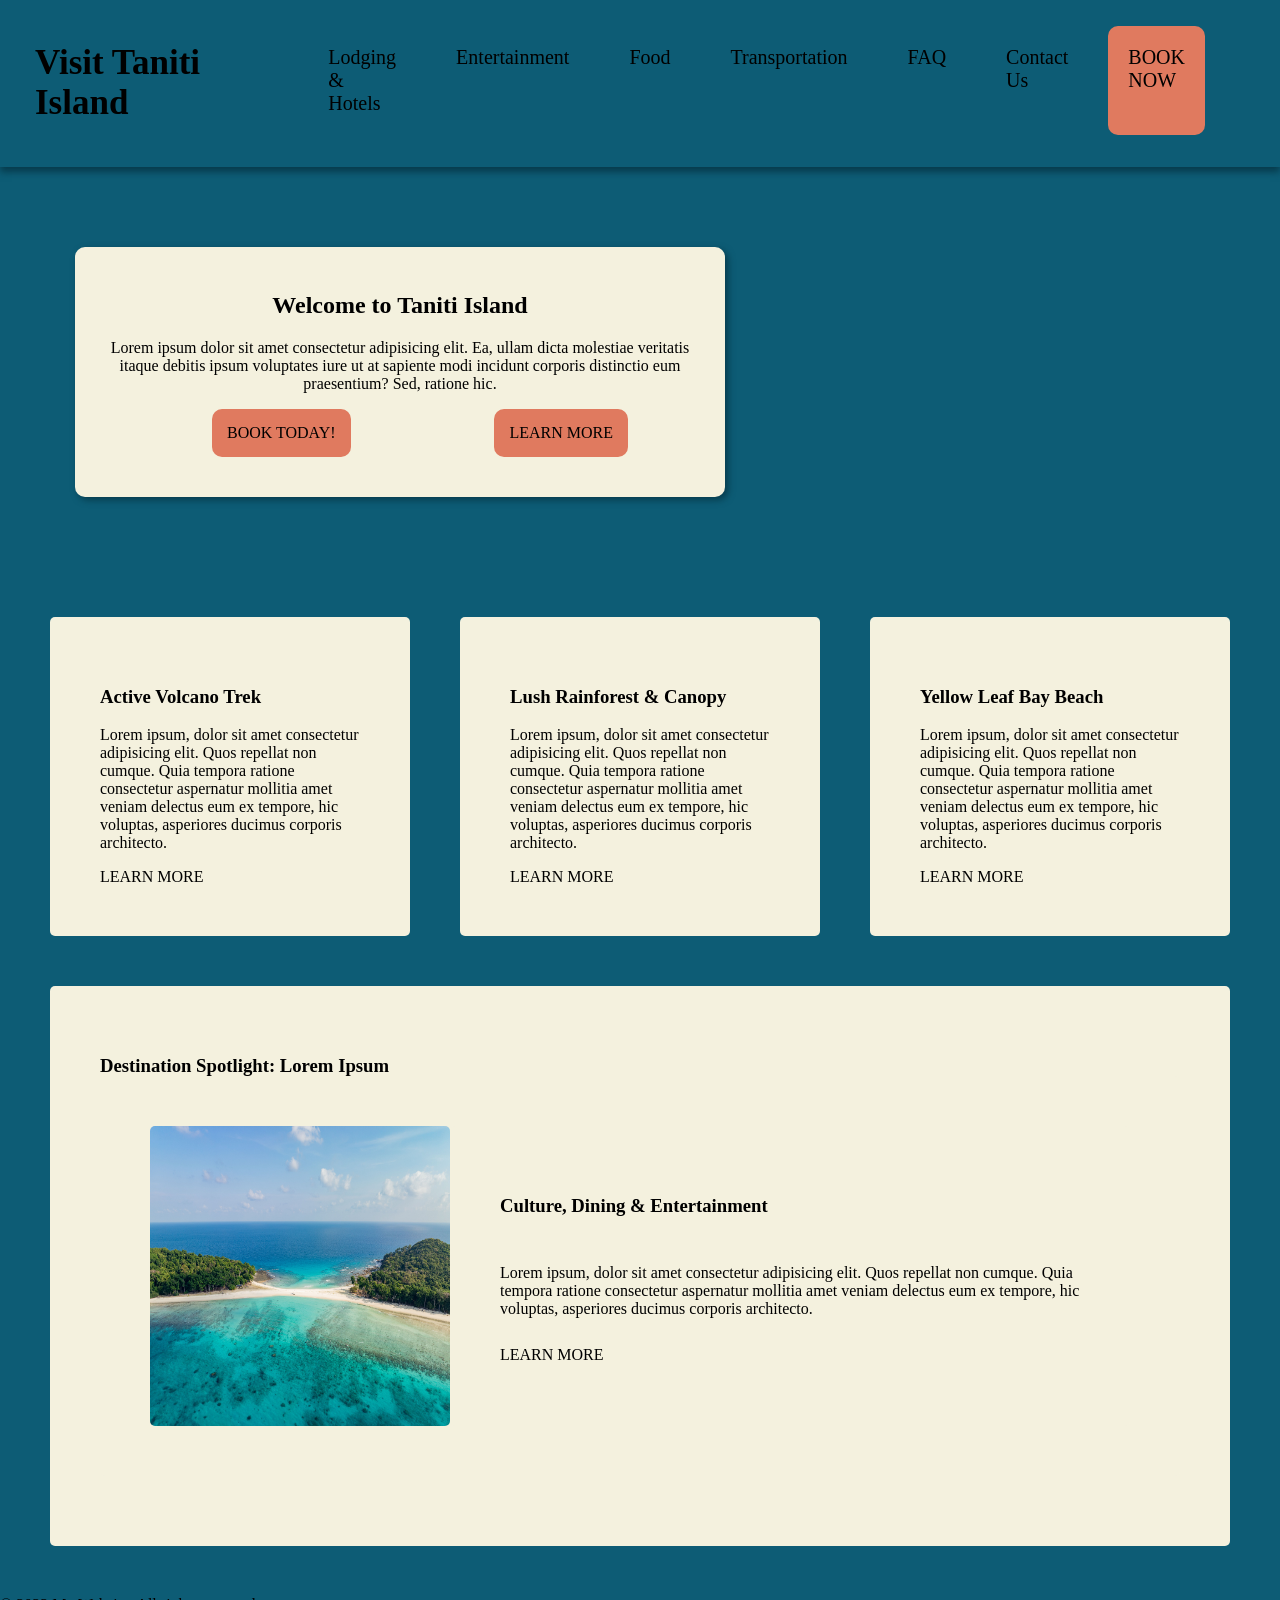
<file: index.html>
<!DOCTYPE html>
<html lang="en">
<head>
    <meta charset="UTF-8">
    <meta name="viewport" content="width=device-width, initial-scale=1.0">
    <link rel="stylesheet" href="styles.css">
    <title>HomePage</title>
</head>
<body>
    <header>
        <div class="header-content">
            <h1 id="page-title"><a href="index.html">Visit Taniti Island</a></h1>
            <nav class="nav_bar">
                <ul>
                    <li><a href="lodging_hotels.html">Lodging & Hotels</a></li>
                    <li><a href="entertainment.html">Entertainment</a></li>
                    <li><a href="food.html">Food</a></li>
                    <li><a href="transportation.html">Transportation</a></li>
                    <li><a href="faq.html">FAQ</a></li>
                    <li><a href="contact.html">Contact Us</a></li>
                    <li id="book-now"><a href="contact.html">BOOK NOW</a></li>
                </ul>
            </nav>
        </div>
    </header>
    <main>
        <div class="hero"></div>
        <div class="hero-content">
            <h2>Welcome to Taniti Island</h2>
            <p>Lorem ipsum dolor sit amet consectetur adipisicing elit. Ea, ullam dicta molestiae veritatis itaque debitis ipsum voluptates iure ut at sapiente modi incidunt corporis distinctio eum praesentium? Sed, ratione hic.</p>
            <ul class="hero-buttons">
                <li><a href="contact.html" class="btn">BOOK TODAY!</a></li>
                <li><a href="faq.html" class="btn">LEARN MORE</a></li>
            </ul>
        </div>
        <div class="activity-container">
            <div>
                <h3>Active Volcano Trek</h3>
                <p>Lorem ipsum, dolor sit amet consectetur adipisicing elit. Quos repellat non cumque. Quia tempora ratione consectetur aspernatur mollitia amet veniam delectus eum ex tempore, hic voluptas, asperiores ducimus corporis architecto.</p>
                <a href="faq.html" class="btn">LEARN MORE</a>
            </div>
            <div>
                <h3>Lush Rainforest & Canopy</h3>
                <p>Lorem ipsum, dolor sit amet consectetur adipisicing elit. Quos repellat non cumque. Quia tempora ratione consectetur aspernatur mollitia amet veniam delectus eum ex tempore, hic voluptas, asperiores ducimus corporis architecto.</p>
                <a href="faq.html" class="btn">LEARN MORE</a>
            </div>
            <div>
                <h3>Yellow Leaf Bay Beach</h3>
                <p>Lorem ipsum, dolor sit amet consectetur adipisicing elit. Quos repellat non cumque. Quia tempora ratione consectetur aspernatur mollitia amet veniam delectus eum ex tempore, hic voluptas, asperiores ducimus corporis architecto.</p>
                <a href="faq.html" class="btn">LEARN MORE</a>
            </div>
            <div class="destination-spotlight">
                <h3 id="destination-spotlight">Destination Spotlight: Lorem Ipsum</h3>
                <div class="spotlight-content">
                    <img src="images/hero.jpg" alt="Culture, Dining & Entertainment" id="spotlight-img">
                    <div class="spotlight-text">
                        <h3>Culture, Dining & Entertainment</h3>
                        <p>Lorem ipsum, dolor sit amet consectetur adipisicing elit. Quos repellat non cumque. Quia tempora ratione consectetur aspernatur mollitia amet veniam delectus eum ex tempore, hic voluptas, asperiores ducimus corporis architecto.</p>
                        <a href="faq.html" class="btn">LEARN MORE</a>
                    </div>
                </div>
            </div>
        </div>
    </main>
    <footer>
        <p>&copy; 2023 My Website. All rights reserved.</p>
    </footer>
</body>
</html>
</file>
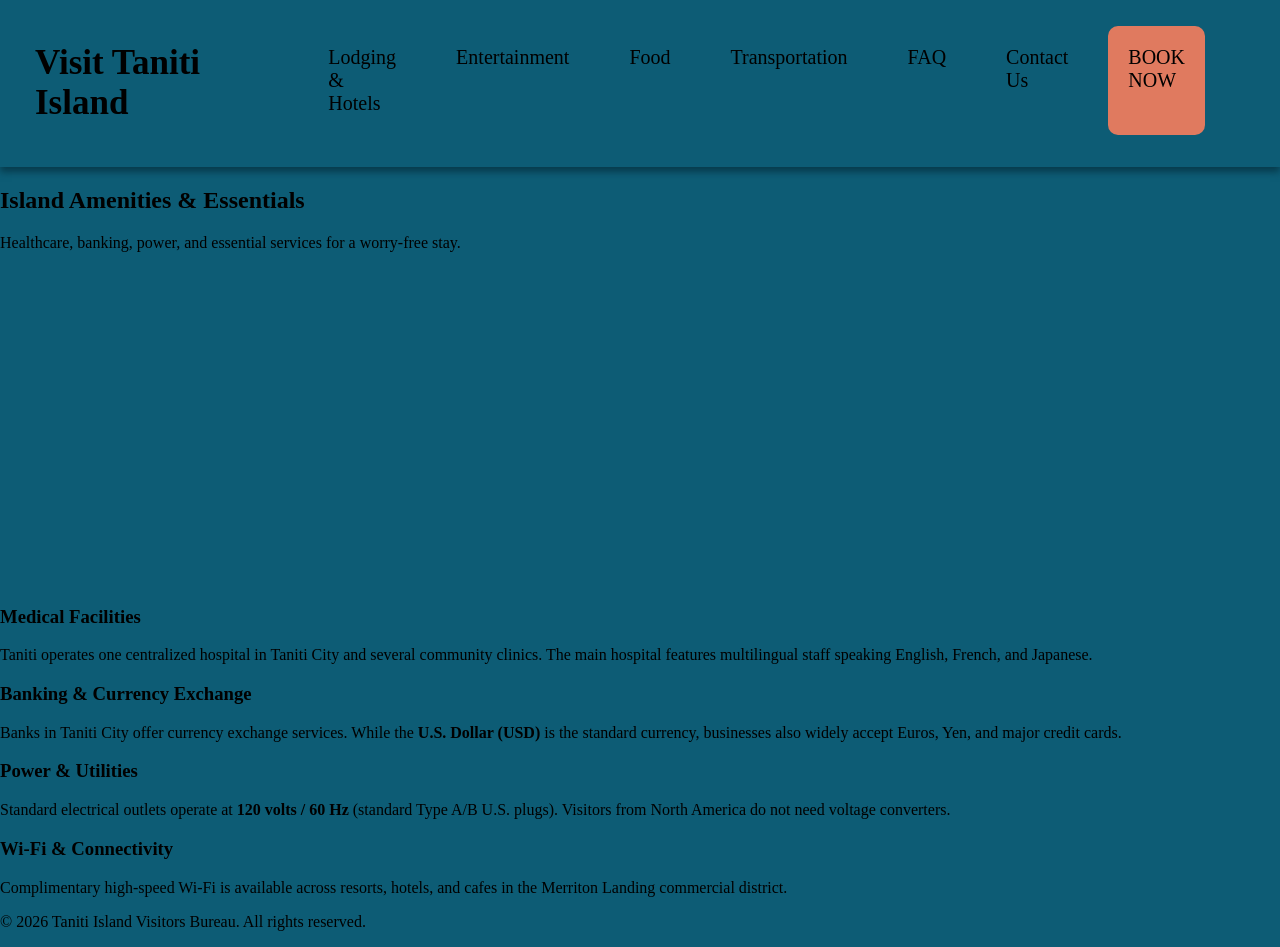
<file: amenities.html>
<!DOCTYPE html>
<html lang="en">
<head>
  <meta charset="UTF-8">
  <meta name="viewport" content="width=device-width, initial-scale=1.0">
  <title>Island Amenities | Taniti Island</title>
  <link rel="stylesheet" href="styles.css">
</head>
<body>
    <header>
        <div class="header-content">
            <h1 id="page-title"><a href="index.html">Visit Taniti Island</a></h1>
            <nav class="nav_bar">
                <ul>
                    <li><a href="lodging_hotels.html">Lodging & Hotels</a></li>
                    <li><a href="entertainment.html">Entertainment</a></li>
                    <li><a href="food.html">Food</a></li>
                    <li><a href="transportation.html">Transportation</a></li>
                    <li><a href="faq.html">FAQ</a></li>
                    <li><a href="contact.html">Contact Us</a></li>
                    <li id="book-now"><a href="contact.html">BOOK NOW</a></li>
                </ul>
            </nav>
        </div>
    </header>

  <main>
    <section class="hero">
      <h1>Island Amenities & Essentials</h1>
      <p>Healthcare, banking, power, and essential services for a worry-free stay.</p>
    </section>

    <div class="grid">
      <div class="card">
        <h3>Medical Facilities</h3>
        <p>Taniti operates one centralized hospital in Taniti City and several community clinics. The main hospital features multilingual staff speaking English, French, and Japanese.</p>
      </div>

      <div class="card">
        <h3>Banking & Currency Exchange</h3>
        <p>Banks in Taniti City offer currency exchange services. While the <strong>U.S. Dollar (USD)</strong> is the standard currency, businesses also widely accept Euros, Yen, and major credit cards.</p>
      </div>

      <div class="card">
        <h3>Power & Utilities</h3>
        <p>Standard electrical outlets operate at <strong>120 volts / 60 Hz</strong> (standard Type A/B U.S. plugs). Visitors from North America do not need voltage converters.</p>
      </div>

      <div class="card">
        <h3>Wi-Fi & Connectivity</h3>
        <p>Complimentary high-speed Wi-Fi is available across resorts, hotels, and cafes in the Merriton Landing commercial district.</p>
      </div>
    </div>
  </main>

  <footer>
    <p>&copy; 2026 Taniti Island Visitors Bureau. All rights reserved.</p>
  </footer>
</body>
</html>
</file>
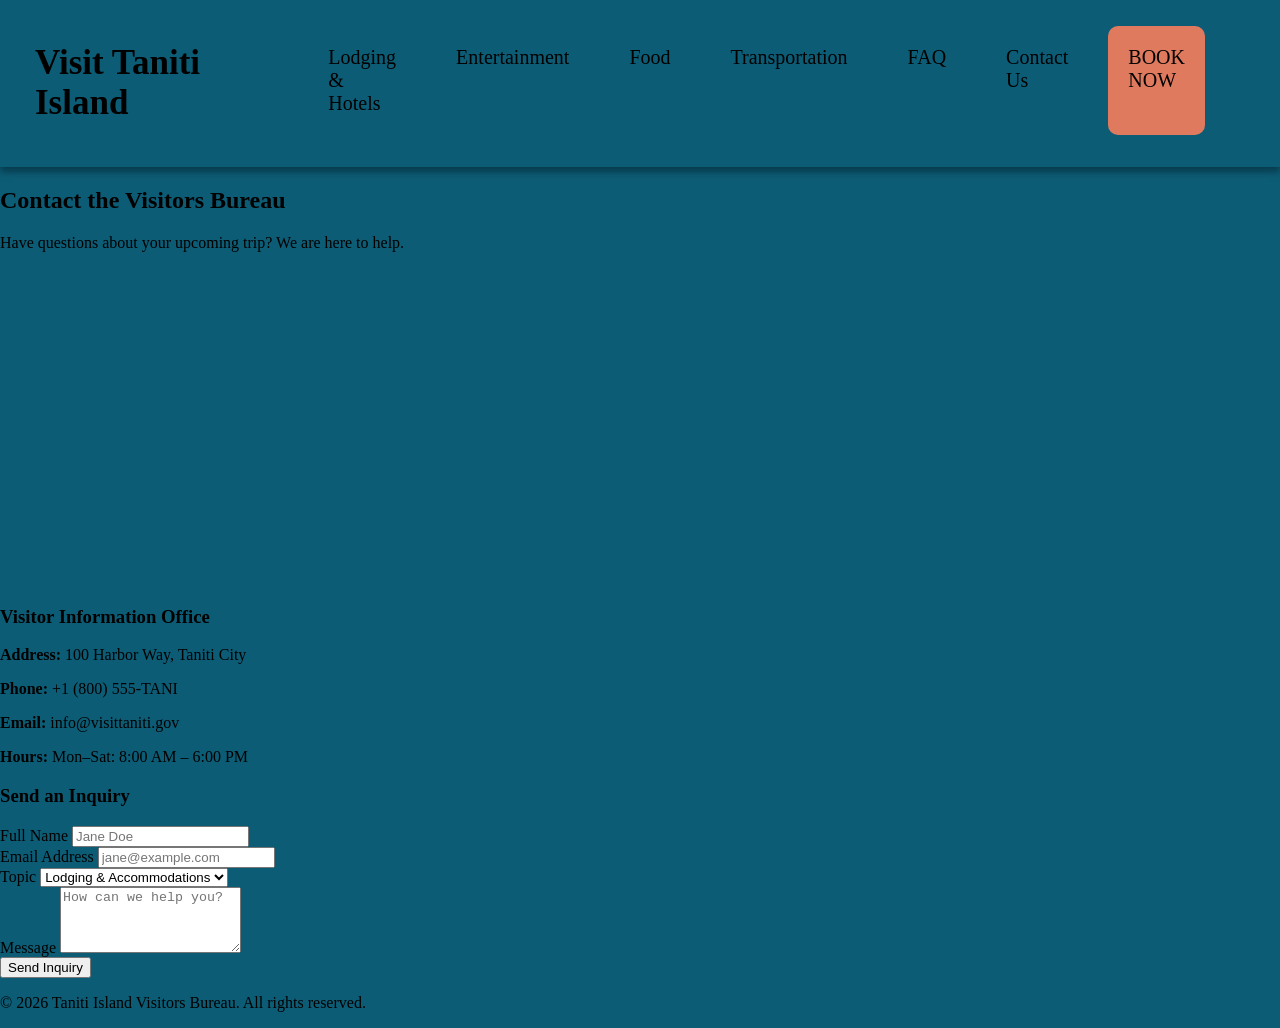
<file: contact.html>
<!DOCTYPE html>
<html lang="en">
<head>
  <meta charset="UTF-8">
  <meta name="viewport" content="width=device-width, initial-scale=1.0">
  <title>Contact Us | Taniti Island</title>
  <link rel="stylesheet" href="styles.css">
</head>
<body>
    <header>
        <div class="header-content">
            <h1 id="page-title"><a href="index.html">Visit Taniti Island</a></h1>
            <nav class="nav_bar">
                <ul>
                    <li><a href="lodging_hotels.html">Lodging & Hotels</a></li>
                    <li><a href="entertainment.html">Entertainment</a></li>
                    <li><a href="food.html">Food</a></li>
                    <li><a href="transportation.html">Transportation</a></li>
                    <li><a href="faq.html">FAQ</a></li>
                    <li><a href="contact.html">Contact Us</a></li>
                    <li id="book-now"><a href="contact.html">BOOK NOW</a></li>
                </ul>
            </nav>
        </div>
    </header>

  <main>
    <section class="hero">
      <h1>Contact the Visitors Bureau</h1>
      <p>Have questions about your upcoming trip? We are here to help.</p>
    </section>

    <div class="grid">
      <div class="card">
        <h3>Visitor Information Office</h3>
        <p><strong>Address:</strong> 100 Harbor Way, Taniti City</p>
        <p><strong>Phone:</strong> +1 (800) 555-TANI</p>
        <p><strong>Email:</strong> info@visittaniti.gov</p>
        <p><strong>Hours:</strong> Mon–Sat: 8:00 AM – 6:00 PM</p>
      </div>

      <div class="card">
        <h3>Send an Inquiry</h3>
        <form onsubmit="event.preventDefault(); alert('Inquiry received! We will reply within 24 hours.');">
          <div class="form-group">
            <label for="name">Full Name</label>
            <input type="text" id="name" required placeholder="Jane Doe">
          </div>
          <div class="form-group">
            <label for="email">Email Address</label>
            <input type="email" id="email" required placeholder="jane@example.com">
          </div>
          <div class="form-group">
            <label for="category">Topic</label>
            <select id="category">
              <option>Lodging & Accommodations</option>
              <option>Activities & Tours</option>
              <option>Transportation & Rentals</option>
              <option>General Inquiries</option>
            </select>
          </div>
          <div class="form-group">
            <label for="message">Message</label>
            <textarea id="message" rows="4" required placeholder="How can we help you?"></textarea>
          </div>
          <button type="submit" class="btn-primary">Send Inquiry</button>
        </form>
      </div>
    </div>
  </main>

  <footer>
    <p>&copy; 2026 Taniti Island Visitors Bureau. All rights reserved.</p>
  </footer>
</body>
</html>
</file>
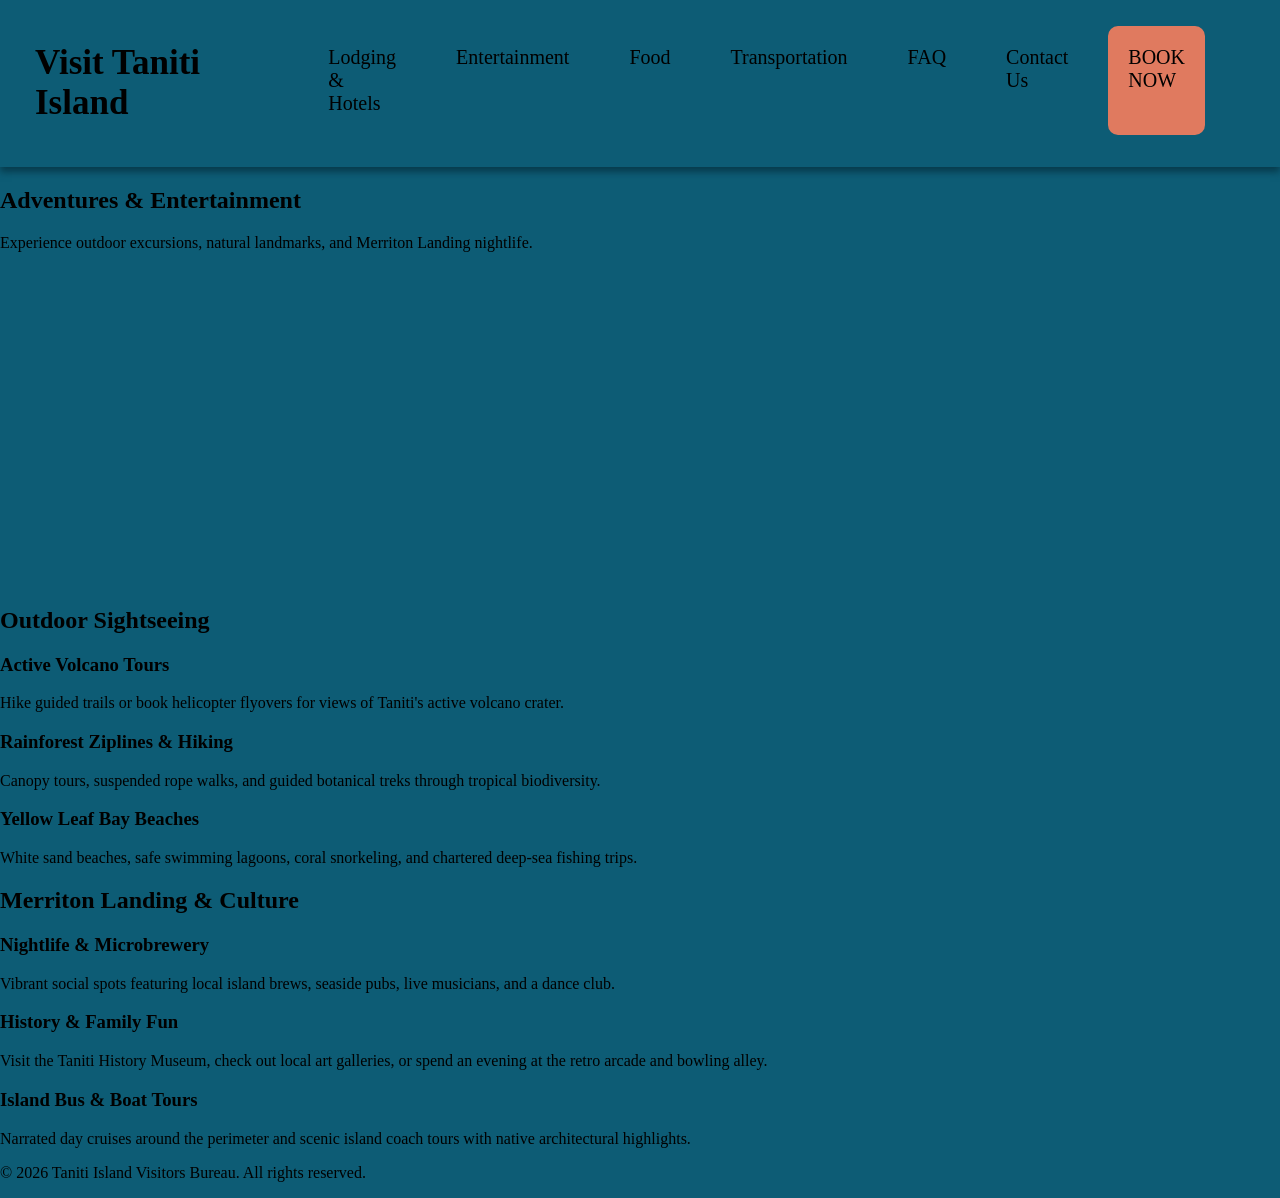
<file: entertainment.html>
<!DOCTYPE html>
<html lang="en">
<head>
  <meta charset="UTF-8">
  <meta name="viewport" content="width=device-width, initial-scale=1.0">
  <title>Entertainment & Activities | Taniti Island</title>
  <link rel="stylesheet" href="styles.css">
</head>
<body>
    <header>
        <div class="header-content">
            <h1 id="page-title"><a href="index.html">Visit Taniti Island</a></h1>
            <nav class="nav_bar">
                <ul>
                    <li><a href="lodging_hotels.html">Lodging & Hotels</a></li>
                    <li><a href="entertainment.html">Entertainment</a></li>
                    <li><a href="food.html">Food</a></li>
                    <li><a href="transportation.html">Transportation</a></li>
                    <li><a href="faq.html">FAQ</a></li>
                    <li><a href="contact.html">Contact Us</a></li>
                    <li id="book-now"><a href="contact.html">BOOK NOW</a></li>
                </ul>
            </nav>
        </div>
    </header>

  <main>
    <section class="hero">
      <h1>Adventures & Entertainment</h1>
      <p>Experience outdoor excursions, natural landmarks, and Merriton Landing nightlife.</p>
    </section>

    <h2>Outdoor Sightseeing</h2>
    <div class="grid">
      <div class="card">
        <h3>Active Volcano Tours</h3>
        <p>Hike guided trails or book helicopter flyovers for views of Taniti's active volcano crater.</p>
      </div>
      <div class="card">
        <h3>Rainforest Ziplines & Hiking</h3>
        <p>Canopy tours, suspended rope walks, and guided botanical treks through tropical biodiversity.</p>
      </div>
      <div class="card">
        <h3>Yellow Leaf Bay Beaches</h3>
        <p>White sand beaches, safe swimming lagoons, coral snorkeling, and chartered deep-sea fishing trips.</p>
      </div>
    </div>

    <h2>Merriton Landing & Culture</h2>
    <div class="grid">
      <div class="card">
        <h3>Nightlife & Microbrewery</h3>
        <p>Vibrant social spots featuring local island brews, seaside pubs, live musicians, and a dance club.</p>
      </div>
      <div class="card">
        <h3>History & Family Fun</h3>
        <p>Visit the Taniti History Museum, check out local art galleries, or spend an evening at the retro arcade and bowling alley.</p>
      </div>
      <div class="card">
        <h3>Island Bus & Boat Tours</h3>
        <p>Narrated day cruises around the perimeter and scenic island coach tours with native architectural highlights.</p>
      </div>
    </div>
  </main>

  <footer>
    <p>&copy; 2026 Taniti Island Visitors Bureau. All rights reserved.</p>
  </footer>
</body>
</html>
</file>
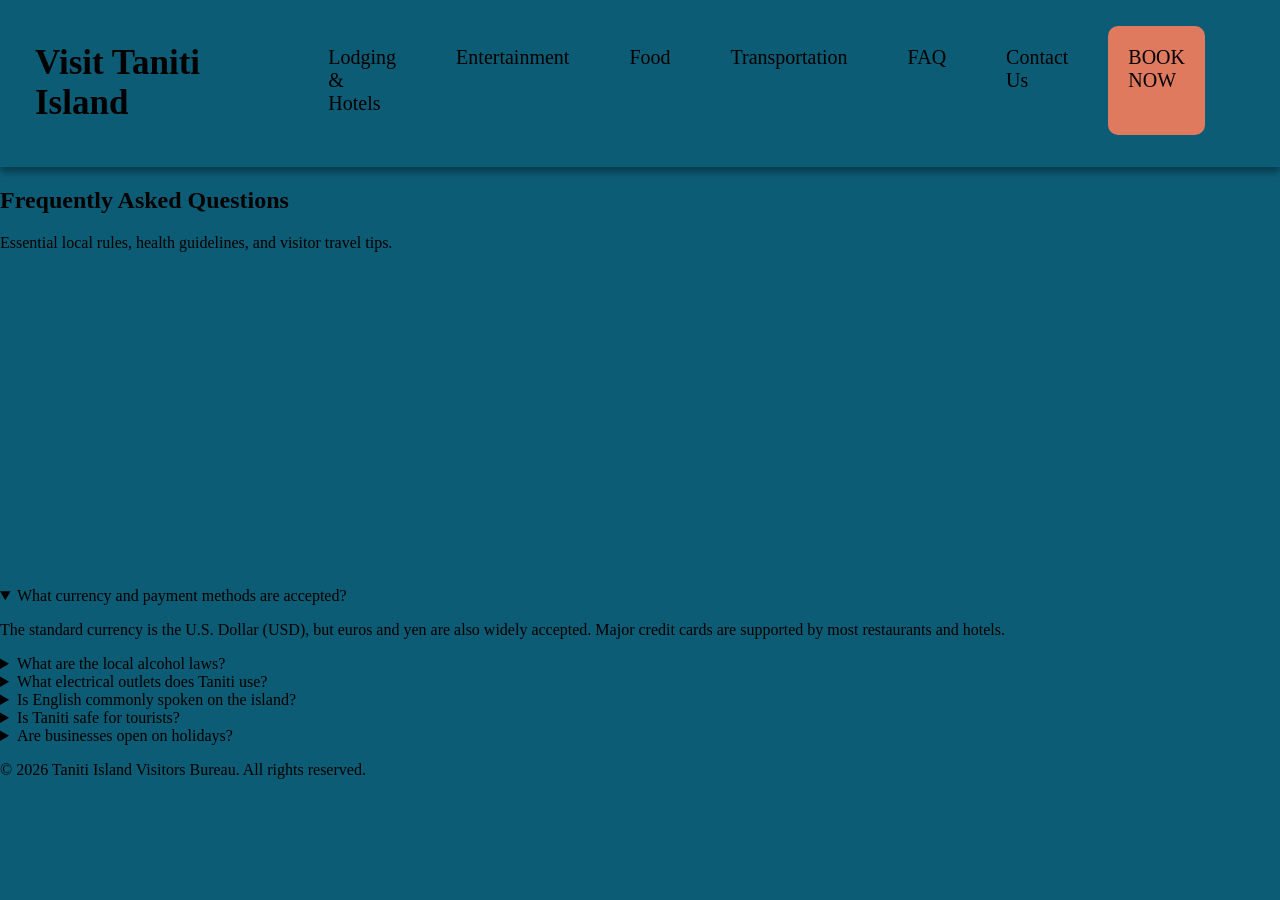
<file: faq.html>
<!DOCTYPE html>
<html lang="en">
<head>
  <meta charset="UTF-8">
  <meta name="viewport" content="width=device-width, initial-scale=1.0">
  <title>FAQ | Taniti Island</title>
  <link rel="stylesheet" href="styles.css">
</head>
<body>
    <header>
        <div class="header-content">
            <h1 id="page-title"><a href="index.html">Visit Taniti Island</a></h1>
            <nav class="nav_bar">
                <ul>
                    <li><a href="lodging_hotels.html">Lodging & Hotels</a></li>
                    <li><a href="entertainment.html">Entertainment</a></li>
                    <li><a href="food.html">Food</a></li>
                    <li><a href="transportation.html">Transportation</a></li>
                    <li><a href="faq.html">FAQ</a></li>
                    <li><a href="contact.html">Contact Us</a></li>
                    <li id="book-now"><a href="contact.html">BOOK NOW</a></li>
                </ul>
            </nav>
        </div>
    </header>
  <main>
    <section class="hero">
      <h1>Frequently Asked Questions</h1>
      <p>Essential local rules, health guidelines, and visitor travel tips.</p>
    </section>

    <details open>
      <summary>What currency and payment methods are accepted?</summary>
      <p>The standard currency is the U.S. Dollar (USD), but euros and yen are also widely accepted. Major credit cards are supported by most restaurants and hotels.</p>
    </details>

    <details>
      <summary>What are the local alcohol laws?</summary>
      <p>The legal drinking age is 18. Alcohol cannot be sold or served between midnight and 9:00 AM.</p>
    </details>

    <details>
      <summary>What electrical outlets does Taniti use?</summary>
      <p>Outlets are standard 120 volts / 60 Hz (Type A/B), identical to those used in the United States and Canada.</p>
    </details>

    <details>
      <summary>Is English commonly spoken on the island?</summary>
      <p>Many younger residents and staff in Taniti City and resort hubs speak fluent English. In rural interior villages, older residents primarily speak native Tanitian.</p>
    </details>

    <details>
      <summary>Is Taniti safe for tourists?</summary>
      <p>Violent crime is extremely rare. However, with rising tourism, petty theft and pickpocketing can occur in busy public areas. Keep valuables secure.</p>
    </details>

    <details>
      <summary>Are businesses open on holidays?</summary>
      <p>Taniti observes several national cultural holidays during which non-essential businesses, local shops, and government services may close.</p>
    </details>
  </main>

  <footer>
    <p>&copy; 2026 Taniti Island Visitors Bureau. All rights reserved.</p>
  </footer>
</body>
</html>
</file>
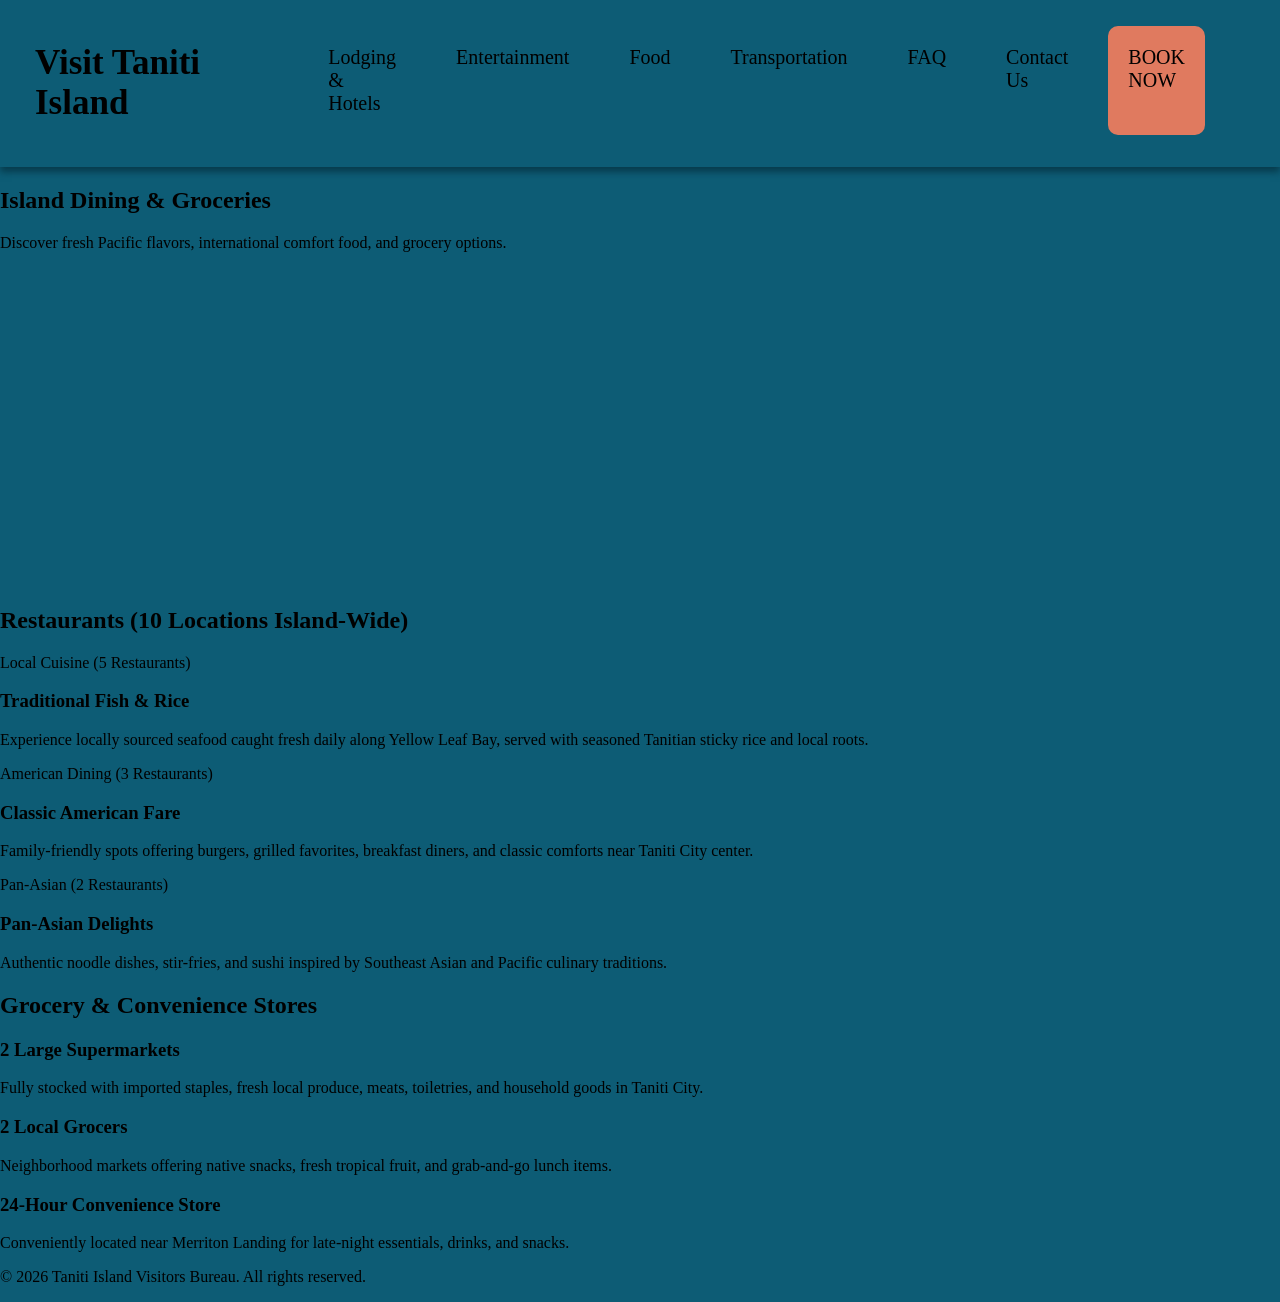
<file: food.html>
<!DOCTYPE html>
<html lang="en">
<head>
  <meta charset="UTF-8">
  <meta name="viewport" content="width=device-width, initial-scale=1.0">
  <title>Food & Dining | Taniti Island</title>
  <link rel="stylesheet" href="styles.css">
</head>
<body>
    <header>
        <div class="header-content">
            <h1 id="page-title"><a href="index.html">Visit Taniti Island</a></h1>
            <nav class="nav_bar">
                <ul>
                    <li><a href="lodging_hotels.html">Lodging & Hotels</a></li>
                    <li><a href="entertainment.html">Entertainment</a></li>
                    <li><a href="food.html">Food</a></li>
                    <li><a href="transportation.html">Transportation</a></li>
                    <li><a href="faq.html">FAQ</a></li>
                    <li><a href="contact.html">Contact Us</a></li>
                    <li id="book-now"><a href="contact.html">BOOK NOW</a></li>
                </ul>
            </nav>
        </div>
    </header>

  <main>
    <section class="hero">
      <h1>Island Dining & Groceries</h1>
      <p>Discover fresh Pacific flavors, international comfort food, and grocery options.</p>
    </section>

    <h2>Restaurants (10 Locations Island-Wide)</h2>
    <div class="grid">
      <div class="card">
        <span class="badge">Local Cuisine (5 Restaurants)</span>
        <h3>Traditional Fish & Rice</h3>
        <p>Experience locally sourced seafood caught fresh daily along Yellow Leaf Bay, served with seasoned Tanitian sticky rice and local roots.</p>
      </div>

      <div class="card">
        <span class="badge">American Dining (3 Restaurants)</span>
        <h3>Classic American Fare</h3>
        <p>Family-friendly spots offering burgers, grilled favorites, breakfast diners, and classic comforts near Taniti City center.</p>
      </div>

      <div class="card">
        <span class="badge">Pan-Asian (2 Restaurants)</span>
        <h3>Pan-Asian Delights</h3>
        <p>Authentic noodle dishes, stir-fries, and sushi inspired by Southeast Asian and Pacific culinary traditions.</p>
      </div>
    </div>

    <h2>Grocery & Convenience Stores</h2>
    <div class="grid">
      <div class="card">
        <h3>2 Large Supermarkets</h3>
        <p>Fully stocked with imported staples, fresh local produce, meats, toiletries, and household goods in Taniti City.</p>
      </div>
      <div class="card">
        <h3>2 Local Grocers</h3>
        <p>Neighborhood markets offering native snacks, fresh tropical fruit, and grab-and-go lunch items.</p>
      </div>
      <div class="card">
        <h3>24-Hour Convenience Store</h3>
        <p>Conveniently located near Merriton Landing for late-night essentials, drinks, and snacks.</p>
      </div>
    </div>
  </main>

  <footer>
    <p>&copy; 2026 Taniti Island Visitors Bureau. All rights reserved.</p>
  </footer>
</body>
</html>
</file>
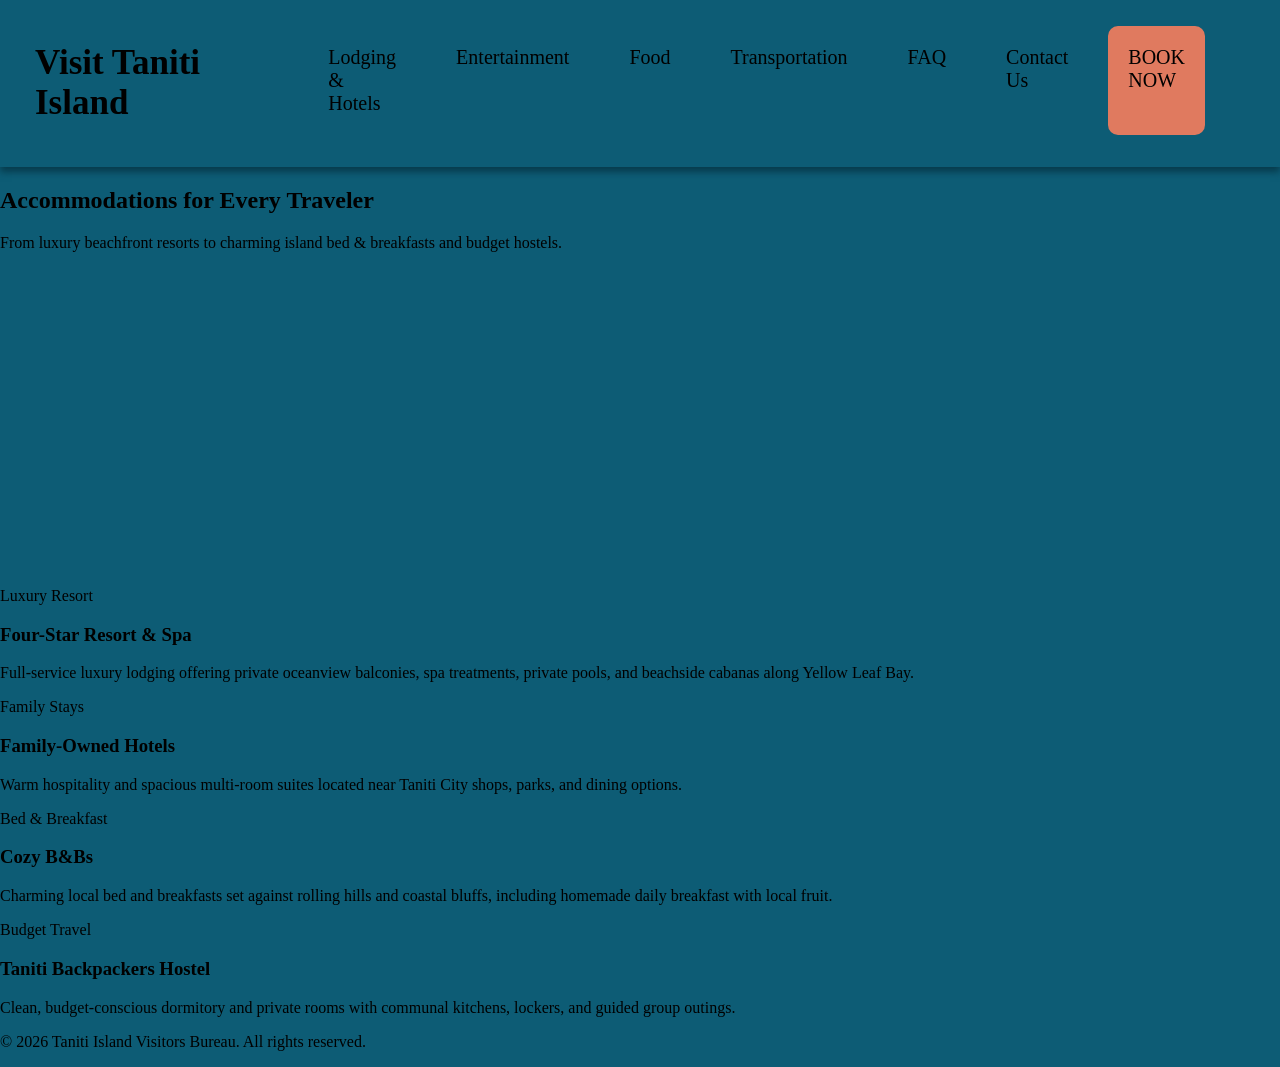
<file: lodging_hotels.html>
<!DOCTYPE html>
<html lang="en">
<head>
  <meta charset="UTF-8">
  <meta name="viewport" content="width=device-width, initial-scale=1.0">
  <title>Lodging & Hotels | Taniti Island</title>
  <link rel="stylesheet" href="styles.css">
</head>
<body>
    <header>
        <div class="header-content">
            <h1 id="page-title"><a href="index.html">Visit Taniti Island</a></h1>
            <nav class="nav_bar">
                <ul>
                    <li><a href="lodging_hotels.html">Lodging & Hotels</a></li>
                    <li><a href="entertainment.html">Entertainment</a></li>
                    <li><a href="food.html">Food</a></li>
                    <li><a href="transportation.html">Transportation</a></li>
                    <li><a href="faq.html">FAQ</a></li>
                    <li><a href="contact.html">Contact Us</a></li>
                    <li id="book-now"><a href="contact.html">BOOK NOW</a></li>
                </ul>
            </nav>
        </div>
    </header>

  <main>
    <section class="hero">
      <h1>Accommodations for Every Traveler</h1>
      <p>From luxury beachfront resorts to charming island bed & breakfasts and budget hostels.</p>
    </section>

    <div class="grid">
      <div class="card">
        <span class="badge">Luxury Resort</span>
        <h3>Four-Star Resort & Spa</h3>
        <p>Full-service luxury lodging offering private oceanview balconies, spa treatments, private pools, and beachside cabanas along Yellow Leaf Bay.</p>
      </div>

      <div class="card">
        <span class="badge">Family Stays</span>
        <h3>Family-Owned Hotels</h3>
        <p>Warm hospitality and spacious multi-room suites located near Taniti City shops, parks, and dining options.</p>
      </div>

      <div class="card">
        <span class="badge">Bed & Breakfast</span>
        <h3>Cozy B&Bs</h3>
        <p>Charming local bed and breakfasts set against rolling hills and coastal bluffs, including homemade daily breakfast with local fruit.</p>
      </div>

      <div class="card">
        <span class="badge">Budget Travel</span>
        <h3>Taniti Backpackers Hostel</h3>
        <p>Clean, budget-conscious dormitory and private rooms with communal kitchens, lockers, and guided group outings.</p>
      </div>
    </div>
  </main>

  <footer>
    <p>&copy; 2026 Taniti Island Visitors Bureau. All rights reserved.</p>
  </footer>
</body>
</html>
</file>
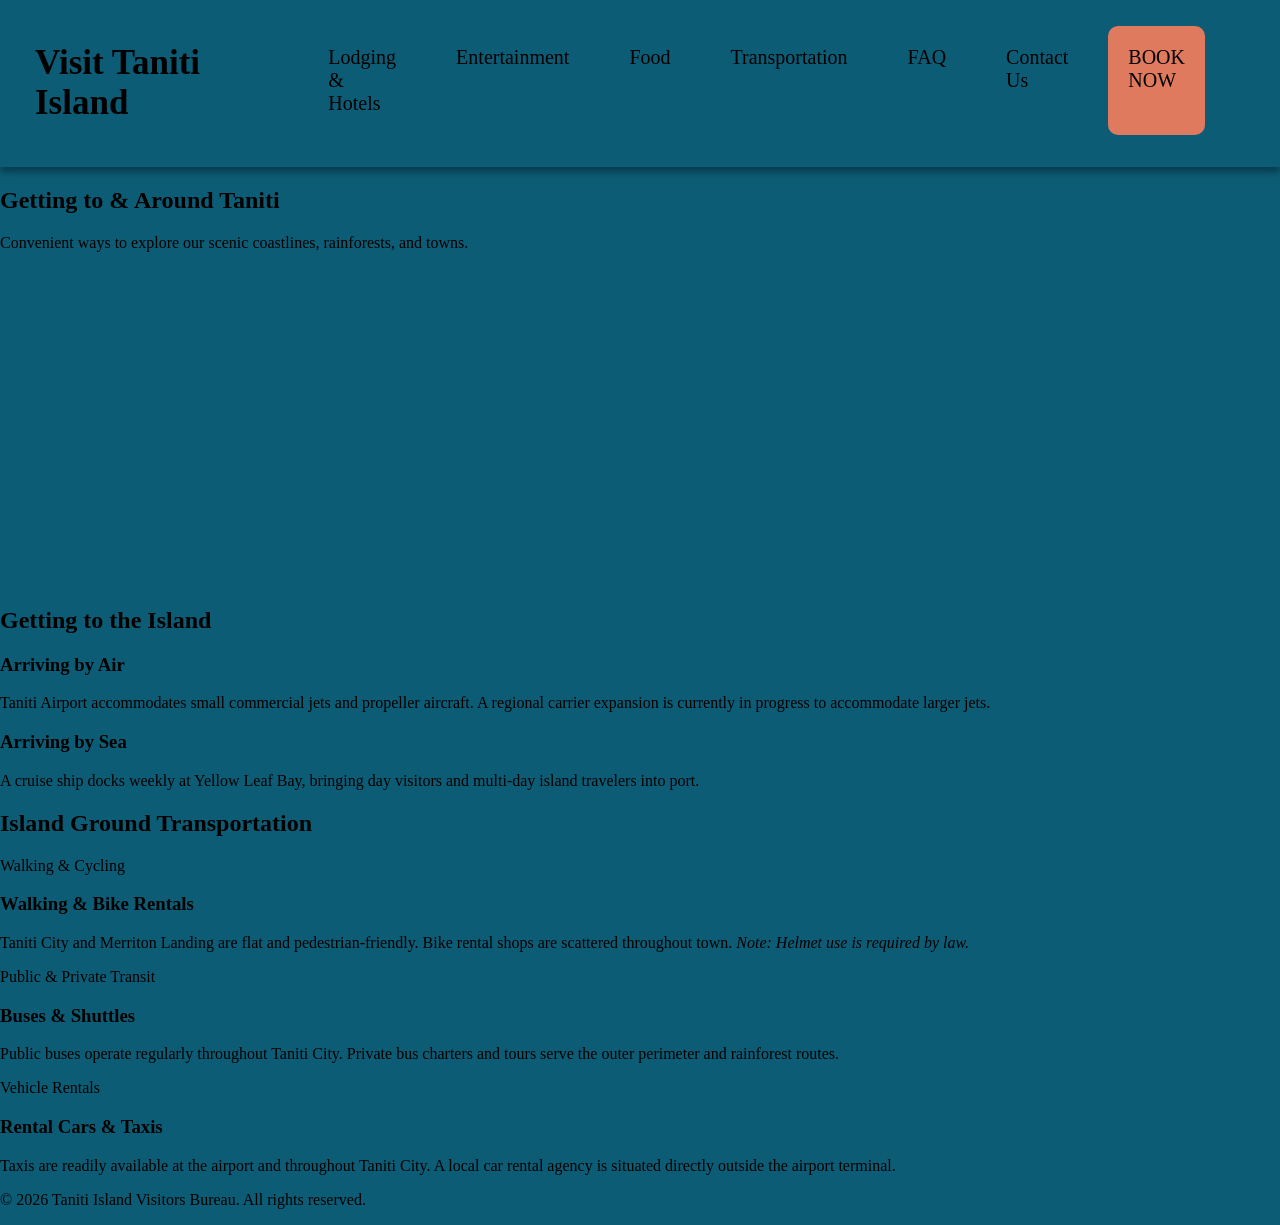
<file: transportation.html>
<!DOCTYPE html>
<html lang="en">
<head>
  <meta charset="UTF-8">
  <meta name="viewport" content="width=device-width, initial-scale=1.0">
  <title>Transportation | Taniti Island</title>
  <link rel="stylesheet" href="styles.css">
</head>
<body>
    <header>
        <div class="header-content">
            <h1 id="page-title"><a href="index.html">Visit Taniti Island</a></h1>
            <nav class="nav_bar">
                <ul>
                    <li><a href="lodging_hotels.html">Lodging & Hotels</a></li>
                    <li><a href="entertainment.html">Entertainment</a></li>
                    <li><a href="food.html">Food</a></li>
                    <li><a href="transportation.html">Transportation</a></li>
                    <li><a href="faq.html">FAQ</a></li>
                    <li><a href="contact.html">Contact Us</a></li>
                    <li id="book-now"><a href="contact.html">BOOK NOW</a></li>
                </ul>
            </nav>
        </div>
    </header>

  <main>
    <section class="hero">
      <h1>Getting to & Around Taniti</h1>
      <p>Convenient ways to explore our scenic coastlines, rainforests, and towns.</p>
    </section>

    <h2>Getting to the Island</h2>
    <div class="grid">
      <div class="card">
        <h3>Arriving by Air</h3>
        <p>Taniti Airport accommodates small commercial jets and propeller aircraft. A regional carrier expansion is currently in progress to accommodate larger jets.</p>
      </div>
      <div class="card">
        <h3>Arriving by Sea</h3>
        <p>A cruise ship docks weekly at Yellow Leaf Bay, bringing day visitors and multi-day island travelers into port.</p>
      </div>
    </div>

    <h2>Island Ground Transportation</h2>
    <div class="grid">
      <div class="card">
        <span class="badge">Walking & Cycling</span>
        <h3>Walking & Bike Rentals</h3>
        <p>Taniti City and Merriton Landing are flat and pedestrian-friendly. Bike rental shops are scattered throughout town. <em>Note: Helmet use is required by law.</em></p>
      </div>

      <div class="card">
        <span class="badge">Public & Private Transit</span>
        <h3>Buses & Shuttles</h3>
        <p>Public buses operate regularly throughout Taniti City. Private bus charters and tours serve the outer perimeter and rainforest routes.</p>
      </div>

      <div class="card">
        <span class="badge">Vehicle Rentals</span>
        <h3>Rental Cars & Taxis</h3>
        <p>Taxis are readily available at the airport and throughout Taniti City. A local car rental agency is situated directly outside the airport terminal.</p>
      </div>
    </div>
  </main>

  <footer>
    <p>&copy; 2026 Taniti Island Visitors Bureau. All rights reserved.</p>
  </footer>
</body>
</html>
</file>
<file: styles.css>
:root {
      --primary: #0d5c75;
      --primary-dark: #073b4c;
      --accent: #e07a5f;
      --accent-hover: #d26244;
      --sand: #f4f1de;
      --bg-light: #f8fafc;
      --text-dark: #1e293b;
      --text-muted: #64748b;
      --white: #ffffff;
      --border: #e2e8f0;
      --warning-bg: #fffbeb;
      --warning-border: #fef3c7;
      --warning-text: #b45309;
      --radius: 8px;
      --shadow: 0 4px 6px -1px rgba(0, 0, 0, 0.08), 0 2px 4px -2px rgba(0, 0, 0, 0.05);
}

-- global
*{
    box-sizing: border-box;
    margin: 0;
    padding: 0;
}

body {
    margin: auto;
    background-color: var(--primary);
}

a {
    text-decoration: none;
    color: inherit;
}

ul {
    list-style: none;
    display: flex;
}

.header-content{
    background-color: var(--primary);
    display: flex;
    padding-left: 15px;
    padding-right: 15px;
    position: relative;
    z-index: 99;
    box-shadow: var(--primary-dark) 0px 5px 7px;
}

.nav_bar li{
    margin: 10px;
    padding: 20px;
    font-size: 20px;
}

.nav_bar {
    margin-left: auto;
    margin-right: 50px;
}

#book-now {
    background-color: var(--accent);
    border-radius: 10px;
}

#book-now:hover {
    background-color: var(--accent-hover);
}

#page-title{
    margin-right: auto;
    padding: 20px;
    font-size: 35px;
}

.hero {
    background-image: linear-gradient(rgba(96, 135, 150, 0.495)), url(images/hero.jpg);
    background-size: cover;
    background-position: center;

    min-height: 25rem;
    z-index: -99;
}

.hero-content {
    position: absolute;
    padding: 25px;
    background-color: var(--sand);
    transform: translate(75px, -20rem);
    min-height: 200px;
    max-height: 200px;
    max-width: 600px;
    min-width: 600px;
    border-radius: 10px;
    text-align: center;

    box-shadow: var(--primary-dark) 3px 3px 7px;
}

.hero-buttons {
    display: flex;
}

.hero-buttons li {
    background-color: var(--accent);
    margin: auto;
    padding: 15px;
    border-radius: 10px;
}

.activity-container {
    display: grid;
    grid-template-columns: 1fr 1fr 1fr;
    grid-template-rows: 1fr 35rem;
    grid-gap: 50px;
    margin: 50px;
    background-color: var(--primary);
}

.activity-container div {
    background-color: var(--sand);
    padding: 50px;
    border-radius: 5px;
}

.destination-spotlight {
    grid-column: 1 / 4;
    display: grid;
    grid-template-columns: 1fr 2fr;
    grid-template-rows: 40px 25rem;
}

#destination-spotlight {
    grid-column: span 2;
}

.spotlight-content {
    grid-column: span 3;
    display: flex;
}

#spotlight-img {
    width: 300px;
    height: auto;
    border-radius: 5px;
}

.spotlight-text {
    display: grid;
}
</file>
